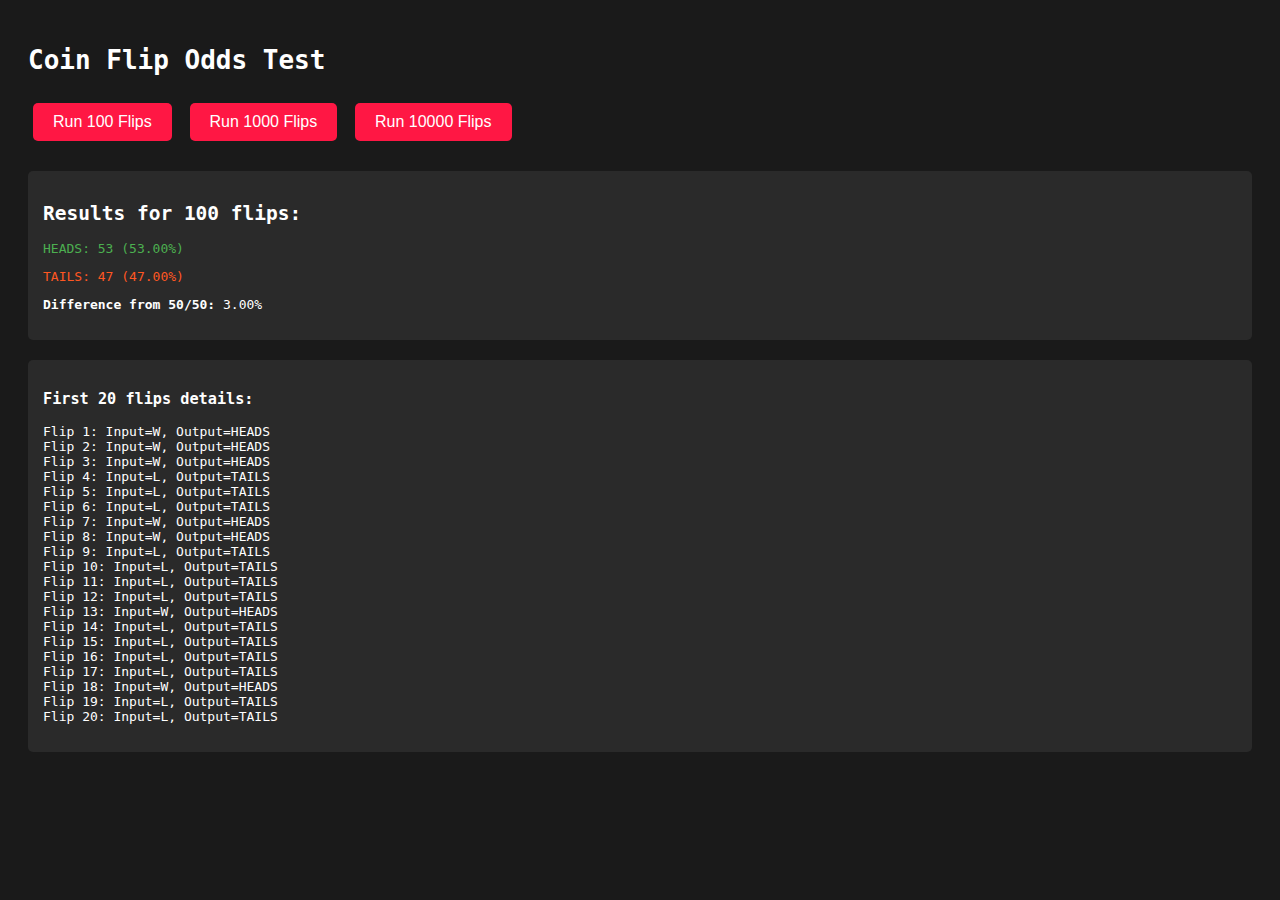
<file: test-odds.html>
<!DOCTYPE html>
<html lang="en">
<head>
    <meta charset="UTF-8">
    <meta name="viewport" content="width=device-width, initial-scale=1.0">
    <title>Coin Flip Odds Test</title>
    <style>
        body {
            font-family: monospace;
            padding: 20px;
            background: #1a1a1a;
            color: #fff;
        }
        .result {
            margin: 20px 0;
            padding: 15px;
            background: #2a2a2a;
            border-radius: 5px;
        }
        .heads { color: #4caf50; }
        .tails { color: #ff5722; }
        button {
            padding: 10px 20px;
            font-size: 16px;
            cursor: pointer;
            background: #ff1744;
            color: white;
            border: none;
            border-radius: 5px;
            margin: 10px 5px;
        }
    </style>
</head>
<body>
    <h1>Coin Flip Odds Test</h1>
    <button onclick="runTest(100)">Run 100 Flips</button>
    <button onclick="runTest(1000)">Run 1000 Flips</button>
    <button onclick="runTest(10000)">Run 10000 Flips</button>
    <div id="output"></div>

    <script>
        function simulateFlip(result) {
            // This is the EXACT logic from coin.js
            const isWin = result === 'W';
            
            // Random number of flips between 4-8
            const numFlips = Math.floor(Math.random() * 5) + 4;
            
            // Even rotations = return to heads (starting position)
            // Odd rotations = show tails (180 degrees from start)
            let finalHalfRotations = numFlips * 2; // Convert to half rotations
            
            if (isWin) {
                // Want heads - make sure even number of half-rotations
                if (finalHalfRotations % 2 !== 0) finalHalfRotations += 1;
            } else {
                // Want tails - make sure odd number of half-rotations
                if (finalHalfRotations % 2 === 0) finalHalfRotations += 1;
            }
            
            // Starting position: rotation.x = PI/2 (heads facing camera)
            const baseRotation = Math.PI / 2;
            const targetRotation = baseRotation + (Math.PI * finalHalfRotations);
            
            // Calculate final position
            // Normalize rotation to 0-2PI range to determine final face
            const normalizedRotation = (targetRotation % (Math.PI * 2) + Math.PI * 2) % (Math.PI * 2);
            
            // At PI/2 (90 degrees) = heads
            // At PI/2 + PI (270 degrees) = tails
            // Check which is closer
            const headRotation = Math.PI / 2;
            const tailRotation = Math.PI / 2 + Math.PI;
            
            const distToHead = Math.min(
                Math.abs(normalizedRotation - headRotation),
                Math.abs(normalizedRotation - (headRotation + Math.PI * 2))
            );
            const distToTail = Math.min(
                Math.abs(normalizedRotation - tailRotation),
                Math.abs(normalizedRotation - (tailRotation - Math.PI * 2))
            );
            
            return distToHead < distToTail ? 'HEADS' : 'TAILS';
        }

        function runTest(numFlips) {
            const output = document.getElementById('output');
            output.innerHTML = '<div class="result">Testing...</div>';
            
            setTimeout(() => {
                let headsCount = 0;
                let tailsCount = 0;
                const details = [];
                
                for (let i = 0; i < numFlips; i++) {
                    // Randomly pick W or L (50/50)
                    const input = Math.random() < 0.5 ? 'W' : 'L';
                    const result = simulateFlip(input);
                    
                    if (result === 'HEADS') {
                        headsCount++;
                    } else {
                        tailsCount++;
                    }
                    
                    // Log first 20 for verification
                    if (i < 20) {
                        details.push(`Flip ${i + 1}: Input=${input}, Output=${result}`);
                    }
                }
                
                const headsPercent = ((headsCount / numFlips) * 100).toFixed(2);
                const tailsPercent = ((tailsCount / numFlips) * 100).toFixed(2);
                
                let html = `
                    <div class="result">
                        <h2>Results for ${numFlips} flips:</h2>
                        <p class="heads">HEADS: ${headsCount} (${headsPercent}%)</p>
                        <p class="tails">TAILS: ${tailsCount} (${tailsPercent}%)</p>
                        <p><strong>Difference from 50/50:</strong> ${Math.abs(50 - headsPercent).toFixed(2)}%</p>
                    </div>
                `;
                
                if (details.length > 0) {
                    html += `
                        <div class="result">
                            <h3>First 20 flips details:</h3>
                            <pre>${details.join('\n')}</pre>
                        </div>
                    `;
                }
                
                output.innerHTML = html;
            }, 100);
        }

        // Auto-run 100 flips on load
        window.addEventListener('load', () => runTest(100));
    </script>
</body>
</html>
</file>
